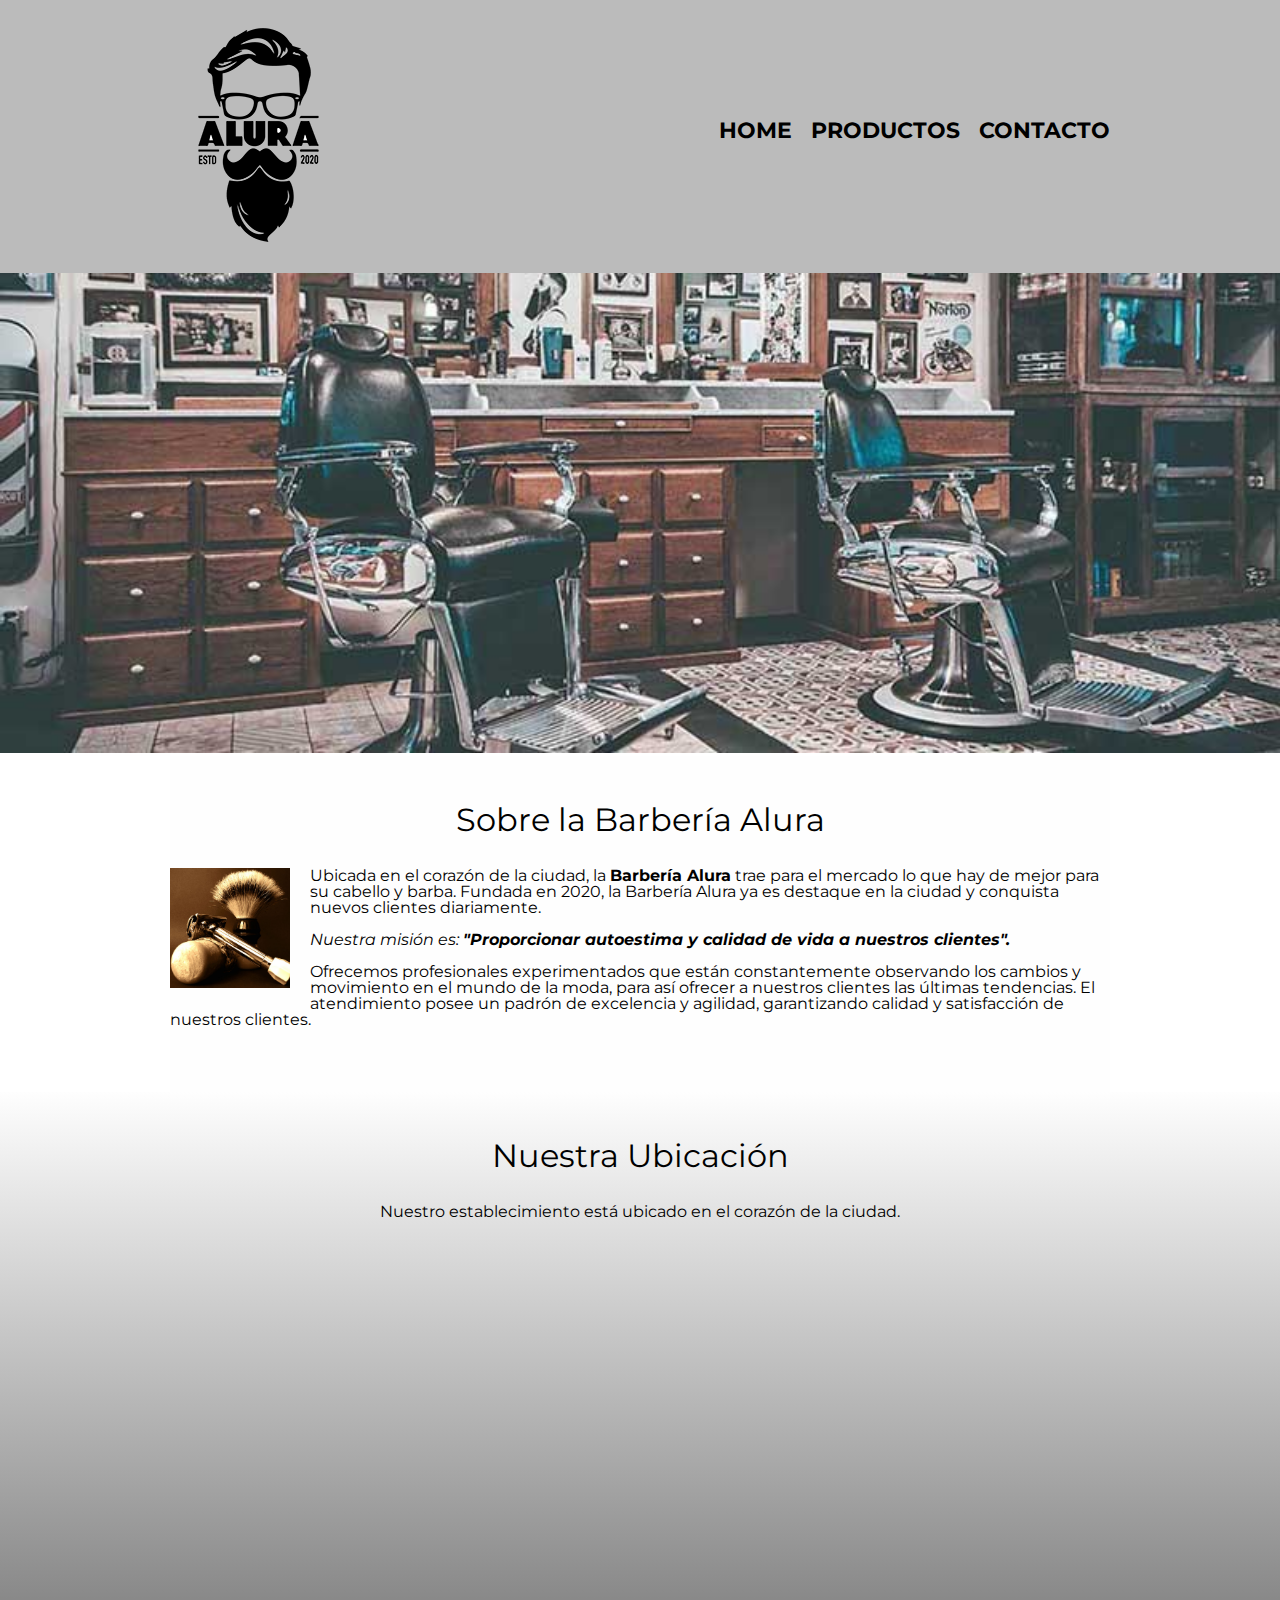
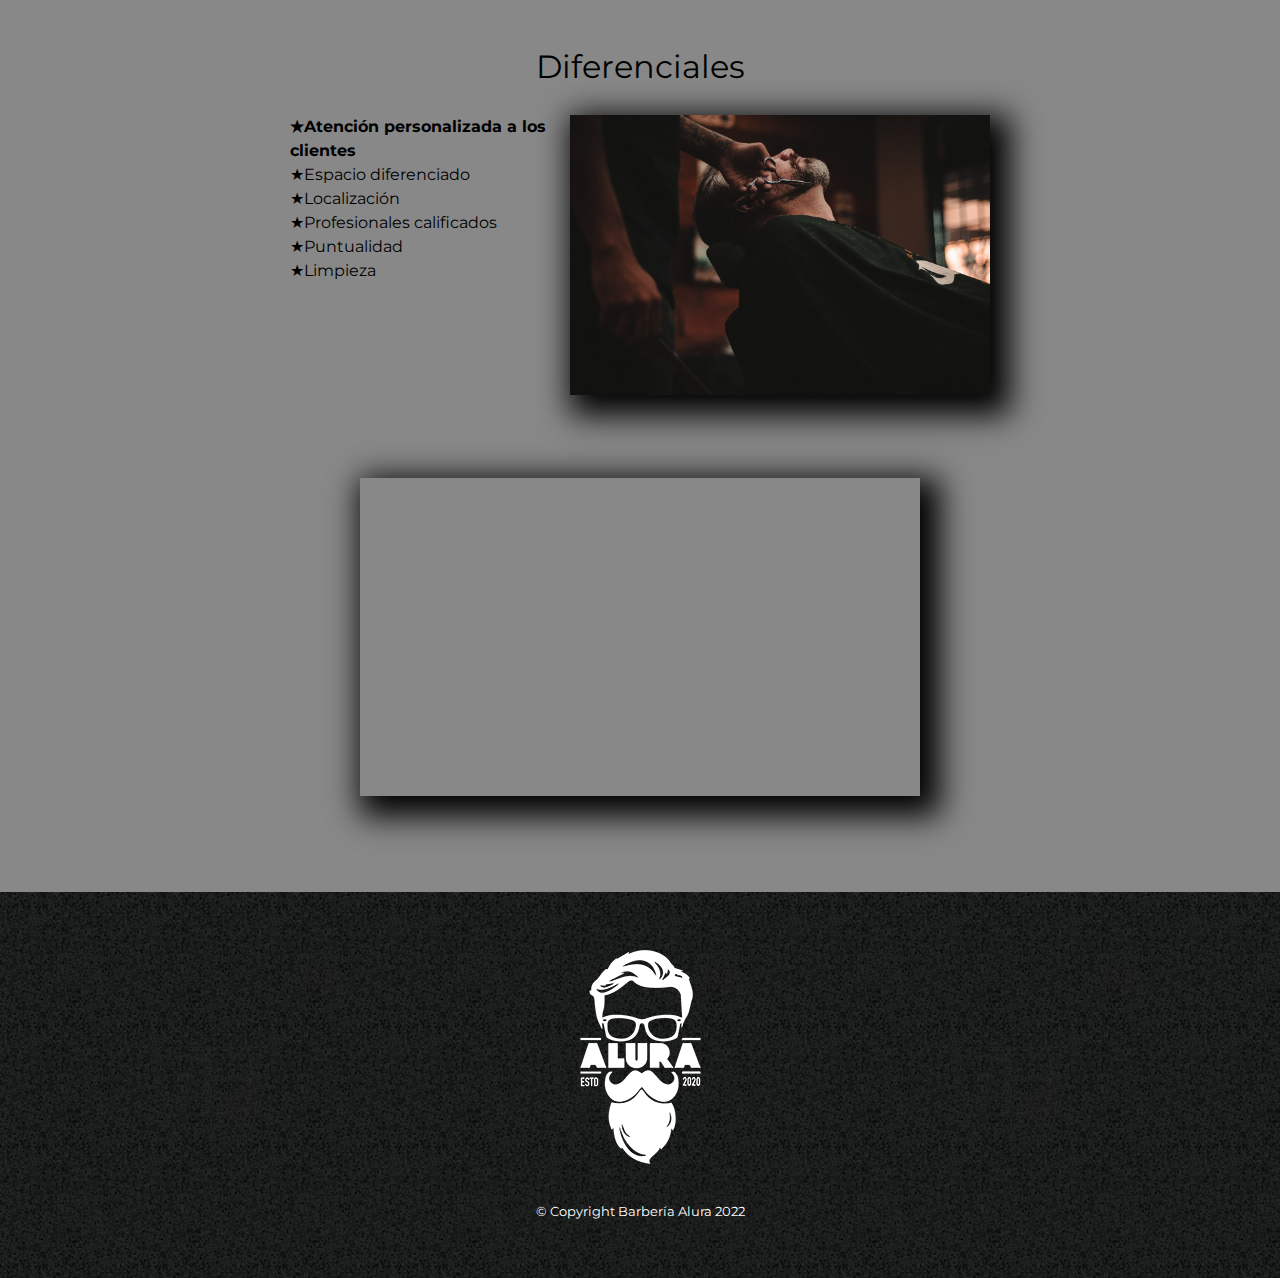
<file: index.html>
<!DOCTYPE html>

    <head>

        <meta charset="UTF-8">
        <meta name="viewport" content="width=device-width">
        <title>Barbería Alura</title>

        <!-- El archivo reset.css nos ayuda a resetear las configuraciones que vienen por de fault en HTML. Hay que linkearlo con la siguiente sintaxis. -->
        <link rel="stylesheet" href="reset.css">

        <!-- "lick rel" sirve para linkear, en este caso se enlaza con la hoja de estilo (stylesheet) o el archivo CSS del que se quiere obtener los estilos para este HTML, con lo que se agrega "href" para mencionar el archivo CSS o la dirección de tal archivo.-->
        <link rel="stylesheet" href="style.css">

        <link href="https://fonts.googleapis.com/css2?family=Montserrat:wght@300&display=swap" rel="stylesheet">

    </head>

    <body>

        <header>
            <div class="caja">
                <h1><a href="index.html"><img src="imagenes/logo.png" alt="Logo de la Barbería Alura"></a></h1>
                <nav>
                    <ul>
                        <li><a href="index.html">Home</a></li>
                        <li><a href="productos.html">Productos</a></li>
                        <li><a href="contacto.html">Contacto</a></li>
                    </ul>
                </nav>
            </div>
        </header>

        <img class="banner" src="banner/banner.jpg">
        
        <main>

            <section class="principal">

                <h2 class="titulo-principal">Sobre la Barbería Alura</h2>

                <img class="utensilios" src="imagenes/utensilios.jpg" alt="Utencilios de un barbero">

                <p>Ubicada en el corazón de la ciudad, la <strong>Barbería Alura</strong> trae para el mercado lo que hay de mejor para su cabello y barba. Fundada en 2020, la Barbería Alura ya es destaque en la ciudad y conquista nuevos clientes diariamente.</p> 

                <p id="mision"><em>Nuestra misión es: <strong>"Proporcionar autoestima y calidad de vida a nuestros clientes".</strong></em></p>

                <p>Ofrecemos profesionales experimentados que están constantemente observando los cambios y movimiento en el mundo de la moda, para así ofrecer a nuestros clientes las últimas tendencias. El atendimiento posee un padrón de excelencia y agilidad, garantizando calidad y satisfacción de nuestros clientes.</p>

            </section>

            <section class="mapa">

                <h3 class="titulo-principal">Nuestra Ubicación</h3>
                <p>Nuestro establecimiento está ubicado en el corazón de la ciudad.</p>

                <div class="mapa-contenido">
                    <iframe src="https://www.google.com/maps/embed?pb=!1m18!1m12!1m3!1d4379.7816129544335!2d-46.63301474811439!3d-23.588312359316273!2m3!1f0!2f0!3f0!3m2!1i1024!2i768!4f13.1!3m3!1m2!1s0x94ce5a2b2ed7f3a1%3A0xab35da2f5ca62674!2sCaelum%20-%20Education%20and%20Innovation!5e0!3m2!1ses-419!2smx!4v1651440476462!5m2!1ses-419!2smx" width="100%" height="300" style="border:0;" allowfullscreen="" loading="lazy" referrerpolicy="no-referrer-when-downgrade"></iframe>
                </div>

            </section>

            <section class="diferenciales">

            <h3 class="titulo-principal">Diferenciales</h3>

                <div class="contenido-diferenciales">
                    <ul class="lista-diferenciales">
                        <li class="items">Atención personalizada a los clientes</li>
                        <li class="items">Espacio diferenciado</li>
                        <li class="items">Localización</li>
                        <li class="items">Profesionales calificados</li>
                        <li class="items">Puntualidad</li>
                        <li class="items">Limpieza</li>
                    </ul><img src="diferenciales/diferenciales.jpg" class="imagen-diferenciales">
                </div>

                <div class="video">
                    <iframe width="100%" height="315" src="https://www.youtube.com/embed/wcVVXUV0YUY" title="YouTube video player" frameborder="0" allow="accelerometer; autoplay; clipboard-write; encrypted-media; gyroscope; picture-in-picture" allowfullscreen></iframe>
                </div>
    
            </section>

        </main>
        
        <footer>
            <img src="imagenes/logo-blanco.png" alt="Logo de la Barbería Alura">
            <p class="copyright">&copy Copyright Barbería Alura 2022</p>
        </footer>

    </body>

</html>
</file>
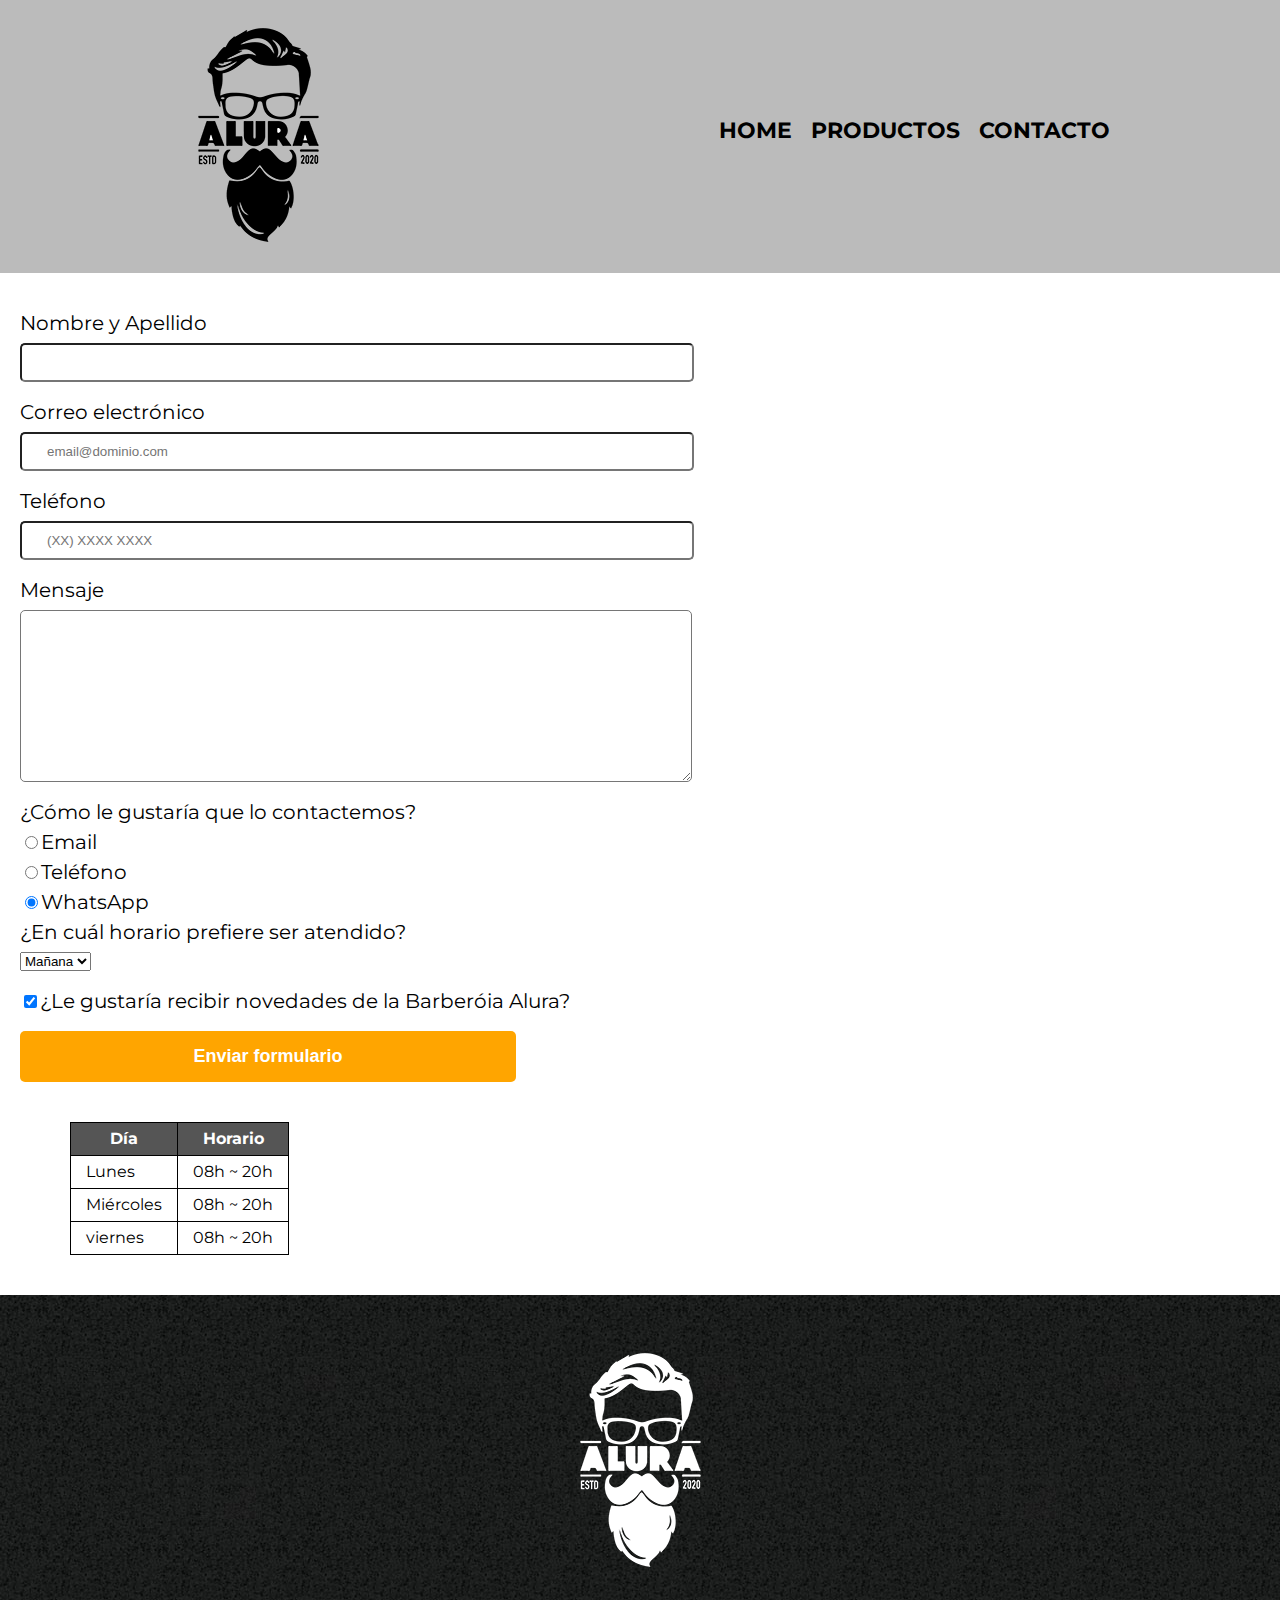
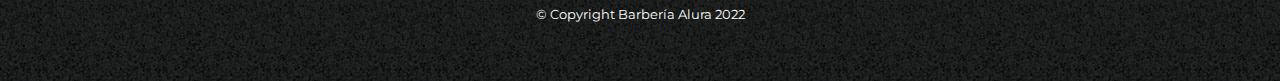
<file: contacto.html>
<!DOCTYPE html>

<html lang="es">

    <head>

        <meta charset="UTF-8">
        <meta name="viewport" content="width=device-width">
        <title>Contacto - Barbería Alura</title>
        <link rel="stylesheet" href="reset.css">
        <link rel="stylesheet" href="style.css">
        <link href="https://fonts.googleapis.com/css2?family=Montserrat:wght@300&display=swap" rel="stylesheet">
    
    </head>

    <body>
        <header>
            <div class="caja">
                <h1><a href="index.html"><img src="imagenes/logo.png" alt="Logo de la Barbería Alura"></a></h1>
                <nav>
                    <ul>
                        <li><a href="index.html">Home</a></li>
                        <li><a href="productos.html">Productos</a></li>
                        <li><a href="contacto.html">Contacto</a></li>
                    </ul>
                </nav>
            </div>
        </header>
        <main>
            <form>
                <label for="nombreapellido">Nombre y Apellido</label>
                <input type="text" id="nombreapellido" class="input-padron" required>

                <label for="correoelectronico">Correo electrónico</label>
                <input type="email" id="correoelectronico" class="input-padron" required placeholder="email@dominio.com">

                <label for="telefono">Teléfono</label>
                <input type="tel" id="telefono" class="input-padron" required placeholder="(XX) XXXX XXXX">

                <label for="mensaje">Mensaje</label>
                <textarea cols="68" rows="10" id="mensaje" class="input-padron" required></textarea>

                <fieldset>
                    <legend>¿Cómo le gustaría que lo contactemos?</legend>

                    <label for="radio-email"><input type="radio" name="contacto" value="email" id="radio-email">Email</label>
                    
                    <label for="radio-telefono"><input type="radio" name="contacto" value="telefono" id="radio-telefono">Teléfono</label>
                    
                    <label for="radio-whatsapp"><input type="radio" name="contacto" value="whatsapp" id="radio-whatsapp" checked>WhatsApp</label>
                </fieldset>

                <fieldset>
                    <legend>¿En cuál horario prefiere ser atendido?</legend>
                    <select>
                        <option>Mañana</option>
                        <option>Tarde</option>
                        <option>Noche</option>
                    </select>
                </fieldset>

                <label class="checkbox"><input type="checkbox" checked>¿Le gustaría recibir novedades de la Barberóia Alura?</label>

                <input type="submit" value="Enviar formulario" class="enviar">
            </form>

            <table>
                <thead>
                    <tr>
                        <th>Día</th>
                        <th>Horario</th>
                    </tr>
                </thead>
                <tbody>
                    <tr>
                        <td>Lunes</td>
                        <td>08h ~ 20h</td>
                    </tr>
                    <tr>
                        <td>Miércoles</td>
                        <td>08h ~ 20h</td>
                    </tr>
                    <tr>
                        <td>viernes</td>
                        <td>08h ~ 20h</td>
                    </tr>
                </tbody>
            </table>

        </main>
        <footer>
            <img src="imagenes/logo-blanco.png" alt="Logo de la Barbería Alura">
            <p class="copyright">&copy Copyright Barbería Alura 2022</p>
        </footer>
    
    </body>

</html>
</file>
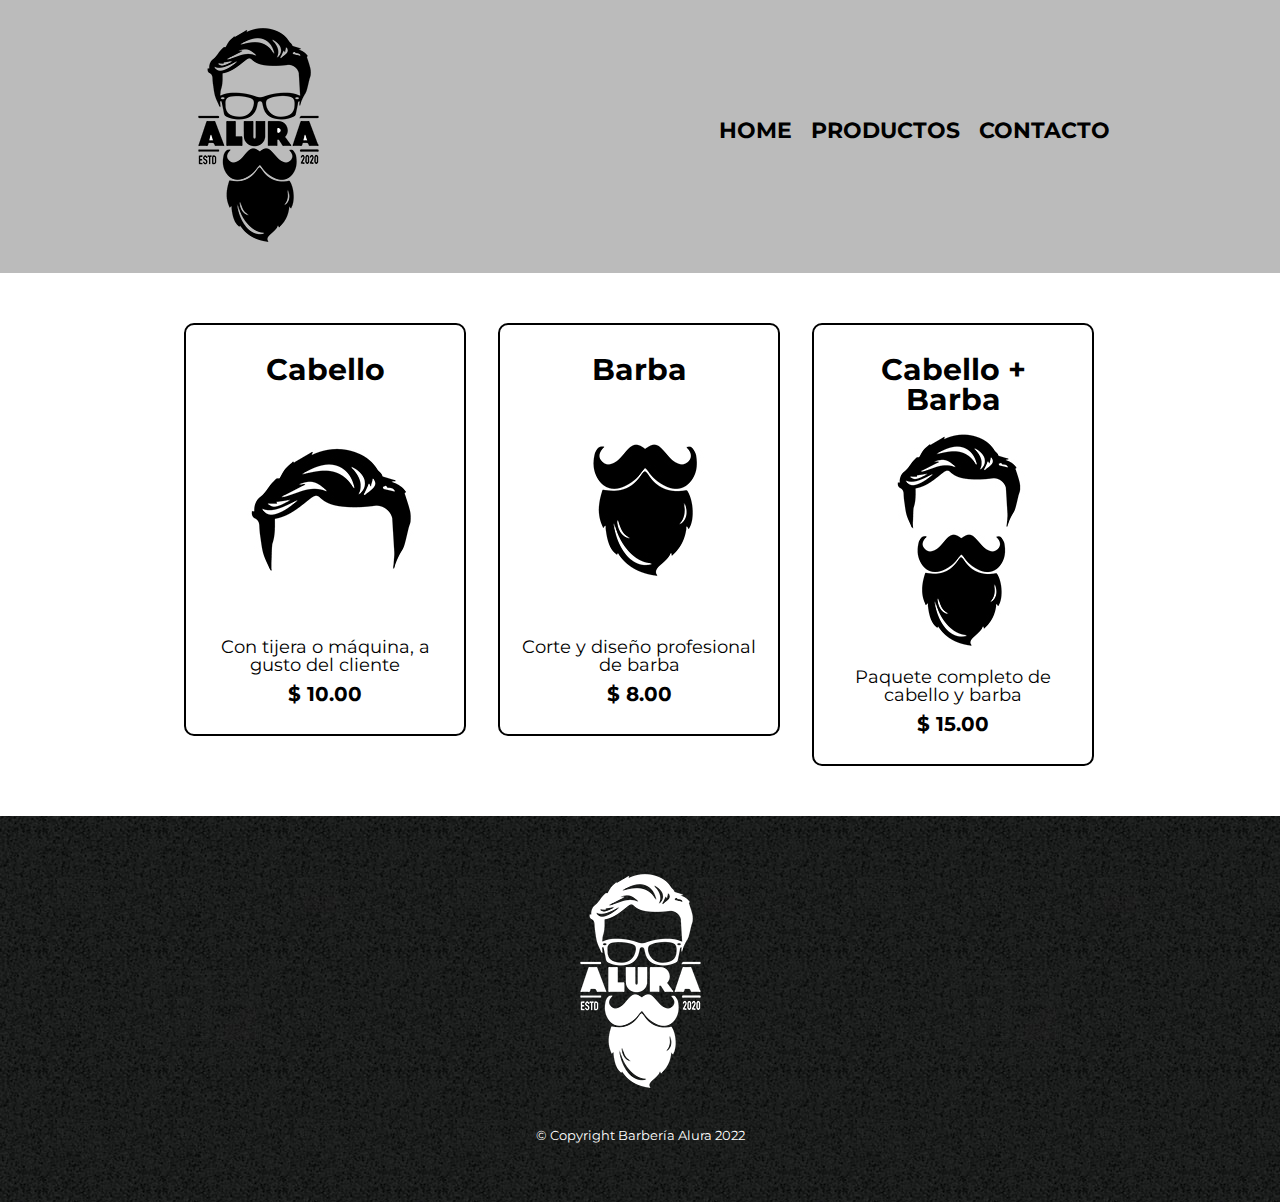
<file: productos.html>
<!DOCTYPE html>

<html lang="es">

    <head>

        <meta charset="UTF-8">
        <meta name="viewport" content="width=device-width">
        <title>Productos - Barbería Alura</title>
        <link rel="stylesheet" href="reset.css">
        <link rel="stylesheet" href="style.css">
        <link href="https://fonts.googleapis.com/css2?family=Montserrat:wght@300&display=swap" rel="stylesheet">
    
    </head>

    <body>
        <header>
            <div class="caja">
                <h1><a href="index.html"><img src="imagenes/logo.png" alt="Logo de la Barbería Alura"></a></h1>
                <nav>
                    <ul>
                        <li><a href="index.html">Home</a></li>
                        <li><a href="productos.html">Productos</a></li>
                        <li><a href="contacto.html">Contacto</a></li>
                    </ul>
                </nav>
            </div>
        </header>

        <main>
            <ul class="productos">
                <li>
                    <h2>Cabello</h2>
                    <img src="imagenes/cabello.jpg">
                    <p class="productoDescripcion">Con tijera o máquina, a gusto del cliente</p>
                    <p class="productoPrecio">$ 10.00</p>
                </li>
                <li>
                    <h2>Barba</h2>
                    <img src="imagenes/barba.jpg">
                    <p class="productoDescripcion">Corte y diseño profesional de barba</p>
                    <p class="productoPrecio">$ 8.00</p>
                </li>
                <li>
                    <h2>Cabello + Barba</h2>
                    <img src="imagenes/cabello+barba.jpg">
                    <p class="productoDescripcion">Paquete completo de cabello y barba</p>
                    <p class="productoPrecio">$ 15.00</p>
                </li>
            </ul>
        </main>

        <footer>
            <img src="imagenes/logo-blanco.png">
            <p class="copyright">&copy Copyright Barbería Alura 2022</p>
        </footer>
    
    </body>

</html>
</file>
<file: style.css>
/*CSS general para todoas las páginas del proyecto.*/

body{
    font-family: 'Montserrat', sans-serif;
}

header{
    background-color: #BBBBBB;
    padding: 10px 0;
}

.caja {
    width: 940px;
    position: relative;
    margin: 0 auto;
}

nav {
    position: absolute;
    top: 110px;
    right: 0px;
}

nav li{
    display: inline;
    margin: 0 0 0 15px;
}

nav a{
    text-transform: uppercase;
    color: #000000;
    font-weight: bold;
    font-size: 22px;
    text-decoration: none;
}

nav a:hover{
    color: #C78C19;
    text-decoration: underline;
}

footer{
    text-align: center;
    background: url(imagenes/bg.jpg);
    padding: 40px;
}

.copyright{
    color:#FFFFFF;
    font-size: 13px;
    margin: 20px;
}



/*Aquí inicia el CSS del body de la página principal*/

.banner{
    width: 100%;
}

.principal{
    padding: 3em 0;
    background: #FEFEFE;
    width: 940px;
    margin: 0 auto;
}

.titulo-principal{
    text-align: center;
    font-size: 2em;
    margin: 0 0 1em;
    clear: left;
}

.principal p{
    margin:  0 0 1em;
}

.principal strong{
    font-weight: bold;
}

.principal em{
    font-style: italic;
}

.utensilios{
    width: 120px;
    float: left;
    margin: 0 20px 20px 0;
}

.mapa{
    padding: 3em 0;
    background: linear-gradient(#FEFEFE, #888888);
}

.mapa p{
    margin: 0 0 2em;
    text-align: center;
}

.mapa-contenido{
    width: 940px;
    margin: 0 auto;
}

.diferenciales{
    padding: 3em 0;
    background: #888888;
}

.contenido-diferenciales{
    width: 700px;
    margin: 0 auto;
}

.lista-diferenciales{
    width: 40%;
    display: inline-block;
    vertical-align: top;
}

.items{
    line-height: 1.5;
}

.items:before{
    content: "★";
}

.items:first-child{
    font-weight: bold;
}

.imagen-diferenciales{
    width: 60%;
    transition: 400ms;
    box-shadow: 10px 10px 30px 10px #000000;
}

.imagen-diferenciales:hover{
    opacity: 0.3;
}

.video{
    width: 560px;
    margin: 5em auto 3em auto;
    box-shadow: 10px 10px 30px 10px #000000;
}



/*@media screen and es para hacer que la página sea resposiva*/

@media screen and (max-width:480px){
    h1{
        text-align: center;
    }

    nav{
        position: static;
    }

    .caja, .principal, .mapa-contenido, .contenido-diferenciales, .video{
        width: auto;
    }

    .lista-diferenciales, .imagen-diferenciales{
        width: 100%;
    }

    .imagen-diferenciales{
        margin: 3em 0;
    }

}



/*Aquí inicia el CSS del body de la página de productos*/

.productos{
    width: 940px;
    margin: 0 auto;
    padding: 50px;
}


/*La siguiente sección de código es para agregarle estilo a cada uno de los recuadros de los productos*/

.productos li{
    display: inline-block;
    text-align: center;
    width: 30%;
    vertical-align: top;
    margin: 0 1.5%;
    padding: 30px 20px;
    box-sizing: border-box;
    border: 2px solid #000000;
    border-radius: 10px;
}

.productos li:hover{
    border-color: #C78C19;
}

.productos li:active{
    border-color: #088C19;
}

.productos h2{
    font-size: 30px;
    font-weight: bold;
}

.productos li:hover h2{
    font-size: 33px;
}

.productoDescripcion{
    font-size: 18px;
}

.productoPrecio{
    font-size: 20px;
    font-weight: bold;
    margin-top: 10px;
}



/*Aquí inicia el CSS del body de la página de contacto*/

form{
    margin: 40px 20px;
}

form label, form legend{
    display: block;
    font-size: 20px;
    margin: 0 0 10px;
}

.input-padron{
    display: block;
    margin: 0 0 20px;
    padding: 10px 25px;
    width: 50%;
    border-radius: 5px;
}

.checkbox{
    margin: 20px 0;
}


/*En siguiente código es para agregarle estilo al botón de enviar*/

.enviar{
    width: 40%;
    padding: 15px 0;
    font-size: 18px;
    font-weight: bold;
    color: white;
    background: orange;
    border: none;
    border-radius: 5px;
    transition: 1s all;
    cursor: pointer;
}

.enviar:hover{
    background: green;
    transform: scale(1.2);
}



/*La siguiente sección de código es para agregarle estilo a la tabla de los horarios*/

table{
    margin: 40px 70px;
}

thead{
    background: #555555;
    color: white;
    font-weight: bold;
    border-radius: 5px;
}

td, th{
    border: 1px solid #000000;
    padding: 8px 15px;
}
</file>
